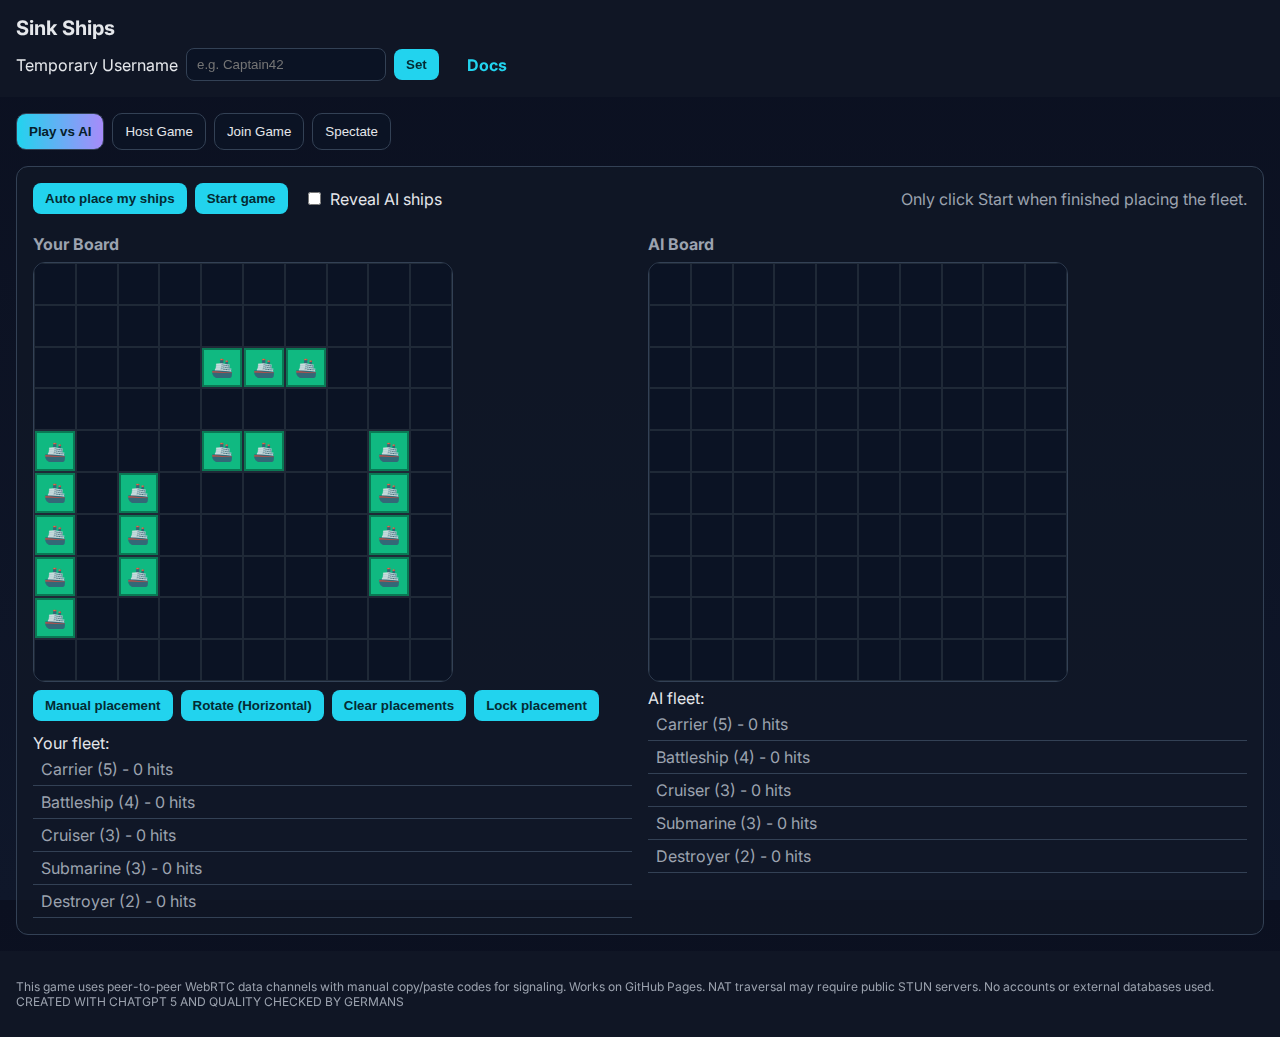
<file: index.html>
<!doctype html>
<html lang="en">
<head>
  <meta charset="utf-8" />
  <meta name="viewport" content="width=device-width, initial-scale=1" />
  <title>Sink Ships</title>
  <link rel="preconnect" href="https://fonts.googleapis.com">
  <link rel="preconnect" href="https://fonts.gstatic.com" crossorigin>
  <link href="https://fonts.googleapis.com/css2?family=Inter:wght@400;600;700&display=swap" rel="stylesheet">
  <link rel="stylesheet" href="style.css" />
</head>
<body>
  <header class="app-header">
    <h1>Sink Ships</h1>
    <div class="user-row">
      <label>Temporary Username</label>
      <input id="usernameInput" placeholder="e.g. Captain42" />
      <button id="setUsernameBtn">Set</button>
      <span id="usernameStatus" class="muted"></span>
      <a href="docs.html" target="_blank" style="margin-left:12px; color: var(--accent); text-decoration: none; font-weight: 700;">Docs</a>
    </div>
  </header>

  <main class="app-main">
    <nav class="mode-tabs">
      <button class="tab-btn active" data-tab="ai">Play vs AI</button>
      <button class="tab-btn" data-tab="host">Host Game</button>
      <button class="tab-btn" data-tab="join">Join Game</button>
      <button class="tab-btn" data-tab="spectate">Spectate</button>
    </nav>

    <section class="tab-panel active" id="tab-ai">
      <div class="controls">
        <button id="aiAutoPlaceBtn">Auto place my ships</button>
        <button id="aiStartBtn">Start game</button>
        <label style="margin-left:8px; display:flex; align-items:center; gap:6px;"><input type="checkbox" id="aiRevealToggle" /> Reveal AI ships</label>
        <span id="aiStatus" class="status"></span>
      </div>
      <div class="boards">
        <div class="board-wrap">
          <h3>Your Board</h3>
          <div id="aiMyBoard" class="board"></div>
          <div class="controls" style="margin-top:8px;">
            <button id="aiPlaceToggleBtn">Manual placement</button>
            <button id="aiRotateBtn">Rotate (Horizontal)</button>
            <button id="aiClearPlacementBtn">Clear placements</button>
            <button id="aiLockPlacementBtn">Lock placement</button>
          </div>
          <div class="muted" style="margin-top:6px;">Your fleet: <ul id="aiMyShipsList" class="list"></ul></div>
        </div>
        <div class="board-wrap">
          <h3>AI Board</h3>
          <div id="aiOppBoard" class="board"></div>
          <div class="muted" style="margin-top:6px;">AI fleet: <ul id="aiOppShipsList" class="list"></ul></div>
        </div>
      </div>
    </section>

    <section class="tab-panel" id="tab-host">
      <p class="muted">Host a peer-to-peer game. Share the Offer Code with your opponent (or spectator). Paste their Answer Code to connect. No external servers required.</p>
      <div class="controls">
        <button id="hostAutoPlaceBtn">Auto place my ships</button>
        <button id="hostStartBtn">Start game</button>
        <span id="hostStatus" class="status"></span>
      </div>
      <div class="rtc">
        <h3>Player Connection</h3>
        <div class="rtc-row">
          <button id="hostCreateOfferBtn">Create Offer</button>
+         <button id="hostCreateUnifiedOfferBtn" title="One code usable by players or spectators">Create ONE Unified Offer</button>
          <textarea id="hostOfferOut" placeholder="Offer Code will appear here" readonly></textarea>
        </div>
        <div class="rtc-row">
          <textarea id="hostAnswerIn" placeholder="Paste opponent's Answer Code here"></textarea>
          <button id="hostAcceptAnswerBtn">Accept Answer</button>
        </div>
      </div>
      <div class="boards">
        <div class="board-wrap">
          <h3>Your Board</h3>
          <div id="hostMyBoard" class="board"></div>
        </div>
        <div class="board-wrap">
          <h3>Opponent Board</h3>
          <div id="hostOppBoard" class="board"></div>
        </div>
      </div>
      <div class="controls" style="margin-top:12px;">
        <input id="hostChatInput" placeholder="Type a message" style="flex:1; padding:8px 10px; border-radius:8px; background:#0b1324; color:var(--text); border:1px solid #334155;" />
        <button id="hostChatSendBtn">Send</button>
      </div>
      <ul id="hostChatLog" class="list"></ul>
      <div class="rtc spectators">
        <h3>Spectators (see both boards)</h3>
        <div class="rtc-row">
          <button id="hostCreateSpectateOfferBtn">Create Spectate Offer</button>
          <textarea id="hostSpectateOfferOut" placeholder="Spectate Offer Code" readonly></textarea>
        </div>
        <div class="rtc-row">
          <textarea id="hostSpectateAnswerIn" placeholder="Paste spectator's Answer Code here"></textarea>
          <button id="hostSpectateAcceptBtn">Accept Spectator Answer</button>
        </div>
        <ul id="spectatorsList" class="list"></ul>
      </div>
    </section>

    <section class="tab-panel" id="tab-join">
      <p class="muted">Join a host using their Offer Code.</p>
      <div class="controls">
        <button id="joinAutoPlaceBtn">Auto place my ships</button>
        <button id="joinStartBtn">Start game</button>
      </div>
      <div class="rtc">
        <div class="rtc-row">
          <textarea id="joinOfferIn" placeholder="Paste host's Offer Code"></textarea>
          <button id="joinCreateAnswerBtn">Create Answer</button>
        </div>
        <div class="rtc-row">
          <textarea id="joinAnswerOut" placeholder="Send this Answer Code back to host" readonly></textarea>
        </div>
        <span id="joinStatus" class="status"></span>
      </div>
      <div class="boards">
        <div class="board-wrap">
          <h3>Your Board</h3>
          <div id="joinMyBoard" class="board"></div>
        </div>
        <div class="board-wrap">
          <h3>Opponent Board</h3>
          <div id="joinOppBoard" class="board"></div>
        </div>
      </div>
      <div class="controls" style="margin-top:12px;">
        <input id="joinChatInput" placeholder="Type a message" style="flex:1; padding:8px 10px; border-radius:8px; background:#0b1324; color:var(--text); border:1px solid #334155;" />
        <button id="joinChatSendBtn">Send</button>
      </div>
      <ul id="joinChatLog" class="list"></ul>
    </section>

    <section class="tab-panel" id="tab-spectate">
      <p class="muted">Paste a host's Spectate Offer Code to watch both boards live.</p>
      <div class="rtc">
        <div class="rtc-row">
          <textarea id="spectateOfferIn" placeholder="Paste spectate offer code"></textarea>
          <button id="spectateCreateAnswerBtn">Create Answer</button>
        </div>
        <div class="rtc-row">
          <textarea id="spectateAnswerOut" placeholder="Send this Answer Code back to host" readonly></textarea>
        </div>
        <span id="spectateStatus" class="status"></span>
      </div>
      <div class="boards">
        <div class="board-wrap">
          <h3>Host Board</h3>
          <div id="spectateHostBoard" class="board"></div>
        </div>
        <div class="board-wrap">
          <h3>Opponent Board</h3>
          <div id="spectateOppBoard" class="board"></div>
        </div>
      </div>
      <div class="controls" style="margin-top:12px;">
        <input id="spectateChatInput" placeholder="Type a message to players" style="flex:1; padding:8px 10px; border-radius:8px; background:#0b1324; color:var(--text); border:1px solid #334155;" />
        <button id="spectateChatSendBtn">Send</button>
      </div>
      <ul id="spectateChatLog" class="list"></ul>
    </section>
  </main>

  <footer class="app-footer">
    <p class="muted">This game uses peer-to-peer WebRTC data channels with manual copy/paste codes for signaling. Works on GitHub Pages. NAT traversal may require public STUN servers. No accounts or external databases used. CREATED WITH CHATGPT 5 AND QUALITY CHECKED BY GERMANS</p>
  </footer>

  <script src="webrtc.js"></script>
  <script src="app.js"></script>
</body>
</html>
</file>
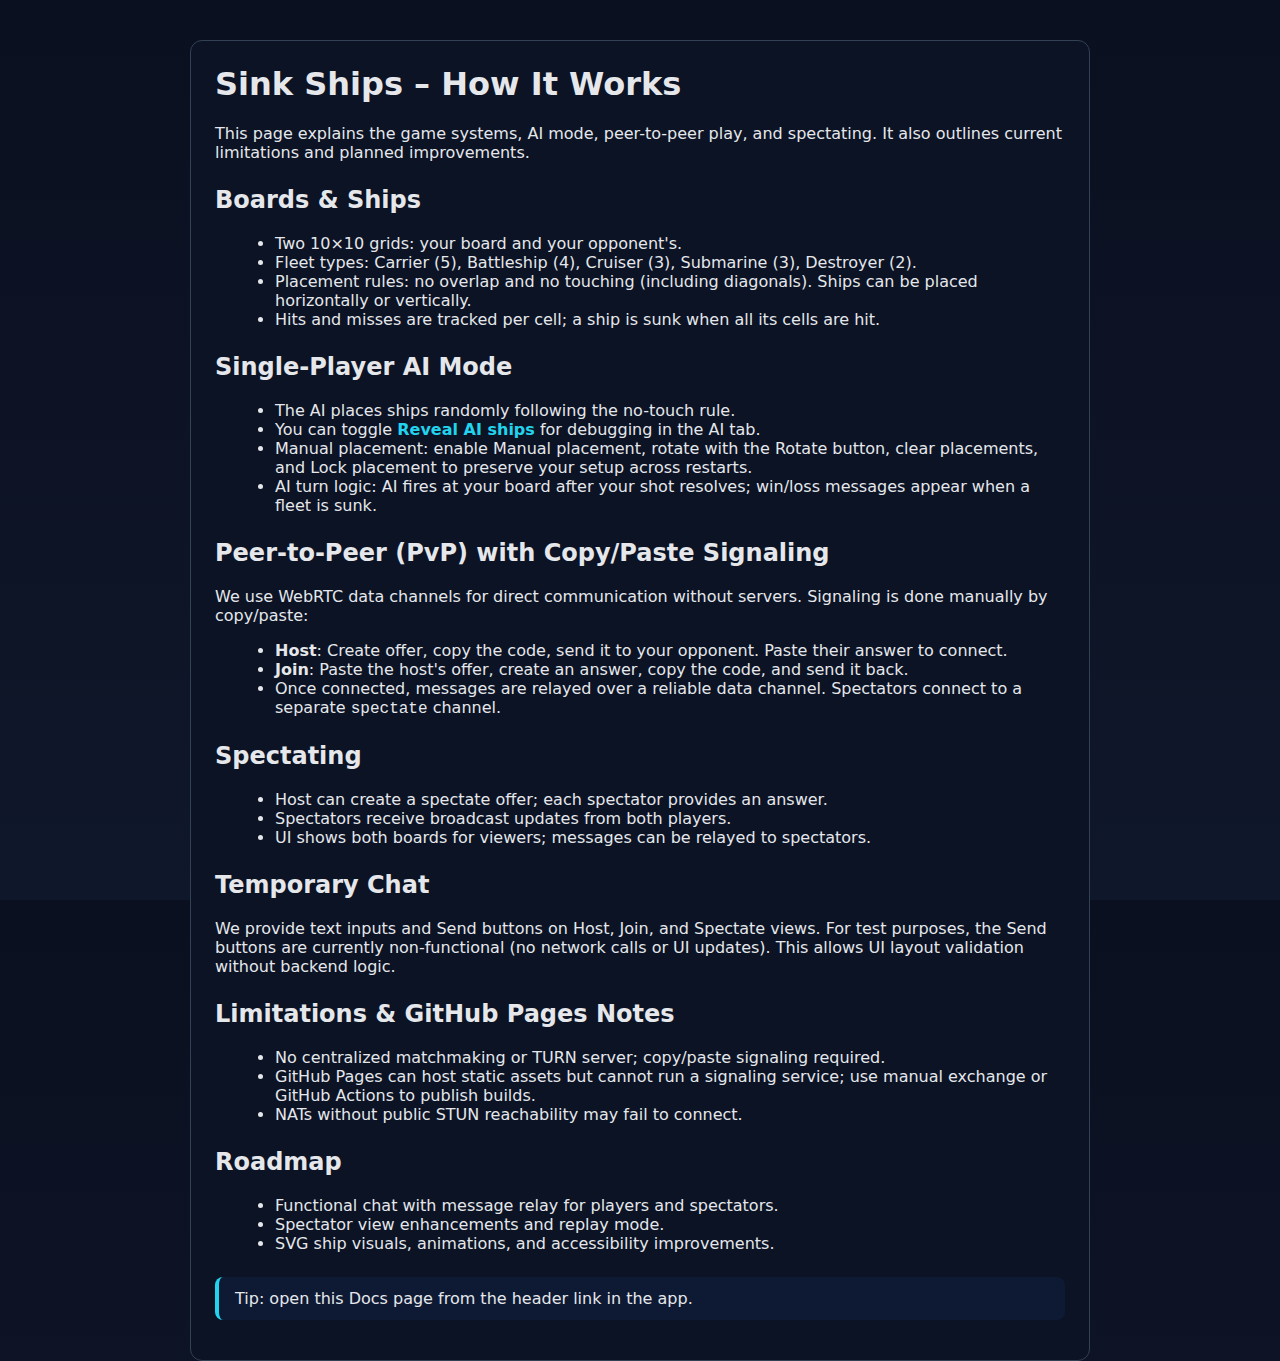
<file: docs.html>
<!doctype html>
<html lang="en">
<head>
  <meta charset="utf-8" />
  <meta name="viewport" content="width=device-width, initial-scale=1" />
  <title>Sink Ships – Documentation</title>
  <link rel="stylesheet" href="style.css" />
  <style>
    .doc {
      max-width: 900px; margin: 40px auto; padding: 24px; background: #0b1324; border: 1px solid #334155; border-radius: 12px;
    }
    .doc h1 { margin-top: 0; }
    .k { color: var(--accent); font-weight: 700; }
    .mono { font-family: ui-monospace, SFMono-Regular, Menlo, Monaco, Consolas, "Liberation Mono", "Courier New", monospace; }
    .callout { background: #0e1a33; border-left: 4px solid var(--accent); padding: 12px 16px; border-radius: 8px; }
    .section { margin: 24px 0; }
    ul { margin-left: 20px; }
    a { color: var(--accent); text-decoration: none; }
  </style>
</head>
<body>
  <main class="doc">
    <h1>Sink Ships – How It Works</h1>
    <p>This page explains the game systems, AI mode, peer-to-peer play, and spectating. It also outlines current limitations and planned improvements.</p>

    <div class="section">
      <h2>Boards & Ships</h2>
      <ul>
        <li>Two 10×10 grids: your board and your opponent's.</li>
        <li>Fleet types: Carrier (5), Battleship (4), Cruiser (3), Submarine (3), Destroyer (2).</li>
        <li>Placement rules: no overlap and no touching (including diagonals). Ships can be placed horizontally or vertically.</li>
        <li>Hits and misses are tracked per cell; a ship is sunk when all its cells are hit.</li>
      </ul>
    </div>

    <div class="section">
      <h2>Single-Player AI Mode</h2>
      <ul>
        <li>The AI places ships randomly following the no-touch rule.</li>
        <li>You can toggle <span class="k">Reveal AI ships</span> for debugging in the AI tab.</li>
        <li>Manual placement: enable Manual placement, rotate with the Rotate button, clear placements, and Lock placement to preserve your setup across restarts.</li>
        <li>AI turn logic: AI fires at your board after your shot resolves; win/loss messages appear when a fleet is sunk.</li>
      </ul>
    </div>

    <div class="section">
      <h2>Peer-to-Peer (PvP) with Copy/Paste Signaling</h2>
      <p>We use WebRTC data channels for direct communication without servers. Signaling is done manually by copy/paste:</p>
      <ul>
        <li><strong>Host</strong>: Create offer, copy the code, send it to your opponent. Paste their answer to connect.</li>
        <li><strong>Join</strong>: Paste the host's offer, create an answer, copy the code, and send it back.</li>
        <li>Once connected, messages are relayed over a reliable data channel. Spectators connect to a separate <span class="mono">spectate</span> channel.</li>
      </ul>
    </div>

    <div class="section">
      <h2>Spectating</h2>
      <ul>
        <li>Host can create a spectate offer; each spectator provides an answer.</li>
        <li>Spectators receive broadcast updates from both players.</li>
        <li>UI shows both boards for viewers; messages can be relayed to spectators.</li>
      </ul>
    </div>

    <div class="section">
      <h2>Temporary Chat</h2>
      <p>We provide text inputs and Send buttons on Host, Join, and Spectate views. For test purposes, the Send buttons are currently non-functional (no network calls or UI updates). This allows UI layout validation without backend logic.</p>
    </div>

    <div class="section">
      <h2>Limitations & GitHub Pages Notes</h2>
      <ul>
        <li>No centralized matchmaking or TURN server; copy/paste signaling required.</li>
        <li>GitHub Pages can host static assets but cannot run a signaling service; use manual exchange or GitHub Actions to publish builds.</li>
        <li>NATs without public STUN reachability may fail to connect.</li>
      </ul>
    </div>

    <div class="section">
      <h2>Roadmap</h2>
      <ul>
        <li>Functional chat with message relay for players and spectators.</li>
        <li>Spectator view enhancements and replay mode.</li>
        <li>SVG ship visuals, animations, and accessibility improvements.</li>
      </ul>
    </div>

    <p class="callout">Tip: open this Docs page from the header link in the app.</p>
  </main>
</body>
</html>
</file>
<file: style.css>
/* Sink Ships - modern, minimal UI */
:root {
  --bg: #0f172a;
  --panel: #111827;
  --accent: #22d3ee;
  --accent-2: #a78bfa;
  --text: #e5e7eb;
  --muted: #9ca3af;
  --hit: #ef4444;
  --miss: #3b82f6;
  --ship: #10b981;
}

* { box-sizing: border-box; }
html, body { height: 100%; }
body {
  margin: 0;
  font-family: 'Inter', system-ui, -apple-system, sans-serif;
  background: linear-gradient(180deg, #0b1020, var(--bg));
  color: var(--text);
}

.app-header, .app-footer { padding: 16px; background: rgba(17,24,39,0.8); backdrop-filter: blur(6px); }
.app-header h1 { margin: 0 0 8px; font-size: 20px; }
.user-row { display: flex; gap: 8px; align-items: center; }
.user-row input { flex: 0 0 200px; padding: 8px 10px; border-radius: 8px; border: 1px solid #334155; background: #0b1324; color: var(--text); }
.user-row button { padding: 8px 12px; border-radius: 8px; background: var(--accent); color: #042b33; border: none; font-weight: 700; cursor: pointer; }
.user-row .muted { color: var(--muted); }

.app-main { padding: 16px; display: grid; gap: 16px; }
.mode-tabs { display: flex; gap: 8px; }
.tab-btn { padding: 10px 12px; border-radius: 10px; background: #0b1324; color: var(--text); border: 1px solid #334155; cursor: pointer; }
.tab-btn.active { background: linear-gradient(90deg, var(--accent), var(--accent-2)); color: #06202a; font-weight: 700; }

.tab-panel { display: none; padding: 16px; border-radius: 12px; background: rgba(17,24,39,0.7); border: 1px solid #334155; }
.tab-panel.active { display: block; }

.controls { display: flex; gap: 8px; align-items: center; margin-bottom: 12px; }
.controls button { padding: 8px 12px; border-radius: 8px; background: var(--accent); color: #042b33; border: none; font-weight: 700; cursor: pointer; }
.controls button[disabled] { opacity: 0.5; cursor: not-allowed; }
.controls button#hostChatSendBtn,
.controls button#joinChatSendBtn,
.controls button#spectateChatSendBtn { margin-left: 8px; }

.list#hostChatLog,
.list#joinChatLog,
.list#spectateChatLog { max-height: 160px; overflow: auto; }
.status { margin-left: auto; color: var(--muted); }

.boards { display: grid; grid-template-columns: repeat(2, minmax(280px, 1fr)); gap: 16px; }
.board-wrap h3 { margin: 8px 0; font-size: 16px; color: var(--muted); }
.board { width: 100%; max-width: 420px; aspect-ratio: 1; display: grid; grid-template-columns: repeat(10, 1fr); border: 1px solid #334155; border-radius: 12px; overflow: hidden; }
.board.disabled { pointer-events: none; opacity: 0.7; filter: grayscale(0.4); }
.cell { border: 1px solid #1f2937; position: relative; background: #0b1324; }
.cell:hover { outline: 1px solid var(--accent); cursor: pointer; }
.cell.ship { background: var(--ship); box-shadow: inset 0 0 0 2px rgba(0,0,0,0.35); }
.cell.hit { background: var(--hit); }
.cell.miss { background: var(--miss); }
.cell.ship::after { content: "🚢"; position: absolute; inset: 0; display: grid; place-items: center; font-size: 18px; opacity: 0.95; pointer-events: none; }
.rtc { display: grid; gap: 8px; margin-top: 12px; }
.rtc-row { display: grid; grid-template-columns: 1fr auto; gap: 8px; }
.rtc textarea { min-height: 80px; padding: 8px 10px; border-radius: 8px; background: #0b1324; color: var(--text); border: 1px solid #334155; }
.rtc button { padding: 8px 12px; border-radius: 8px; background: var(--accent-2); color: #1e1b4b; border: none; font-weight: 700; cursor: pointer; }

.list { list-style: none; margin: 0; padding: 0; }
.list li { padding: 6px 8px; border-bottom: 1px solid #334155; color: var(--muted); }

.app-footer { font-size: 12px; color: var(--muted); }

@media (max-width: 780px) {
  .boards { grid-template-columns: 1fr; }
}
</file>
